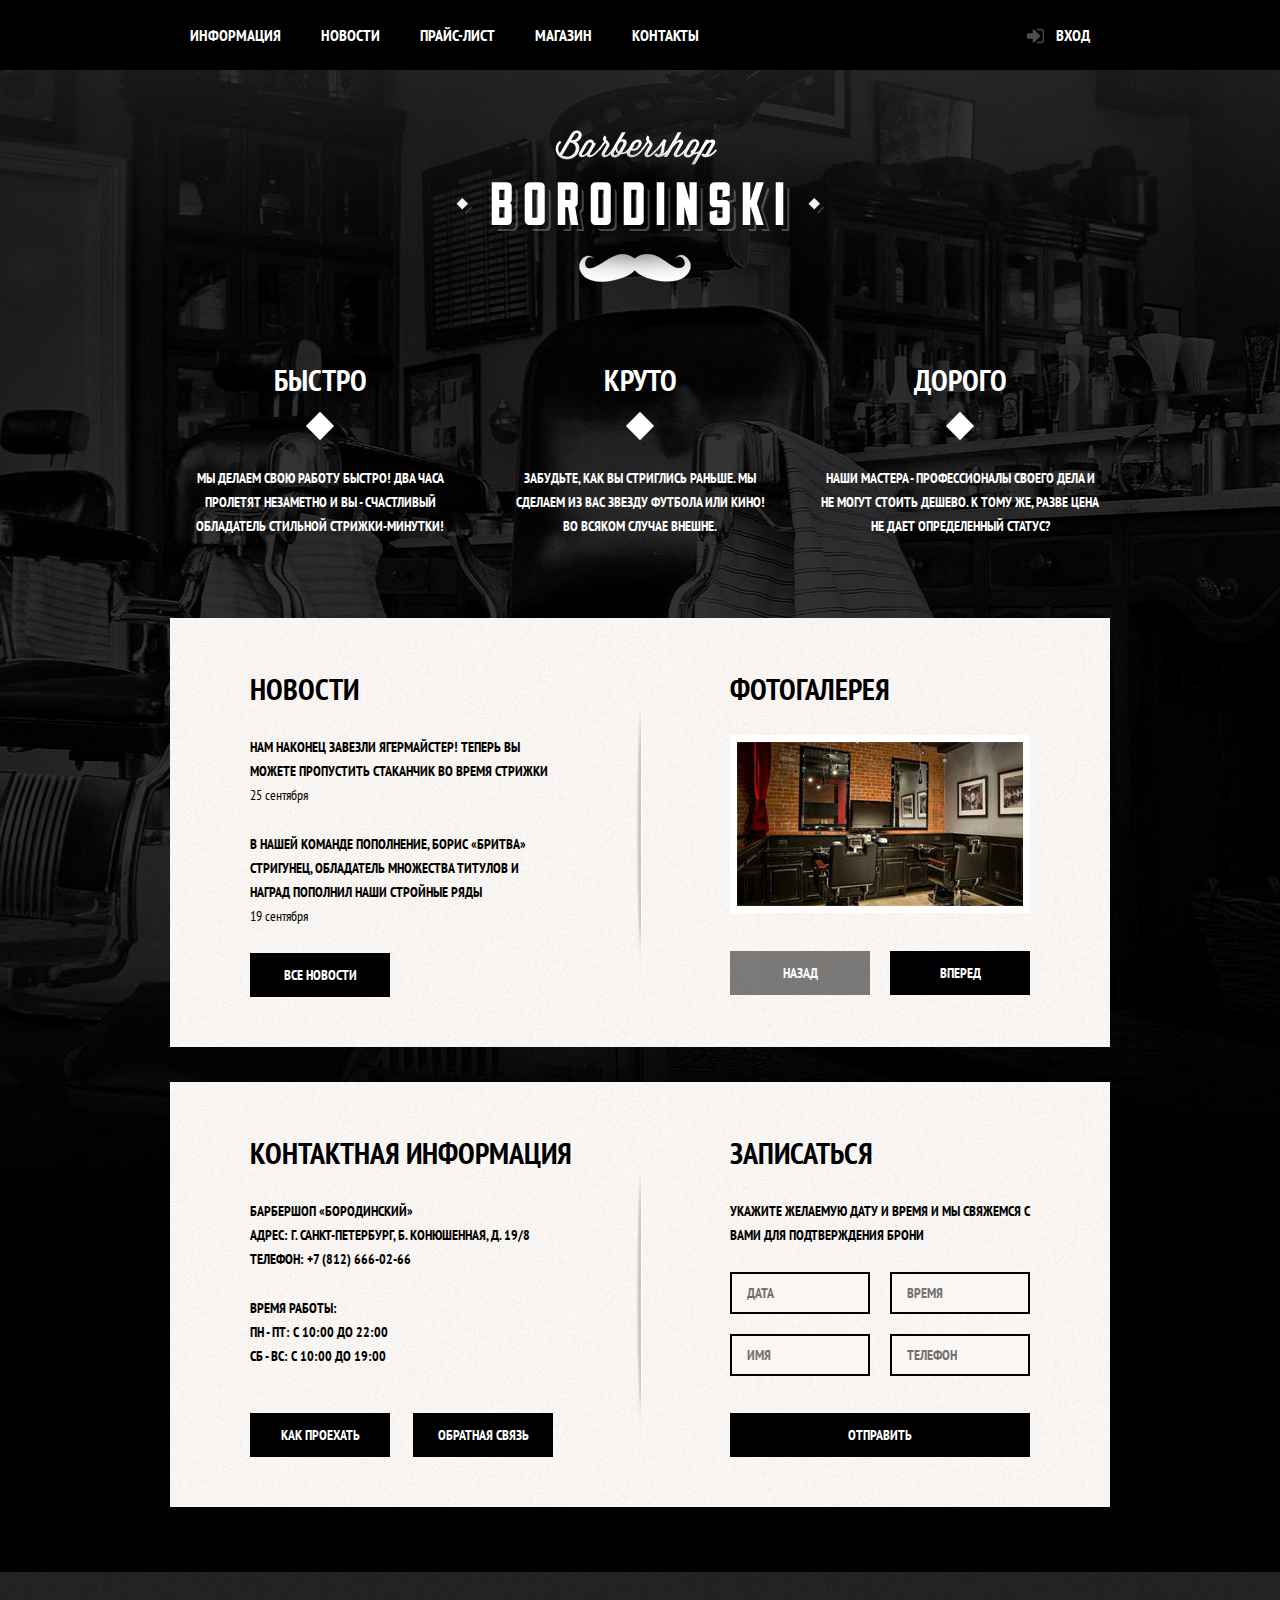
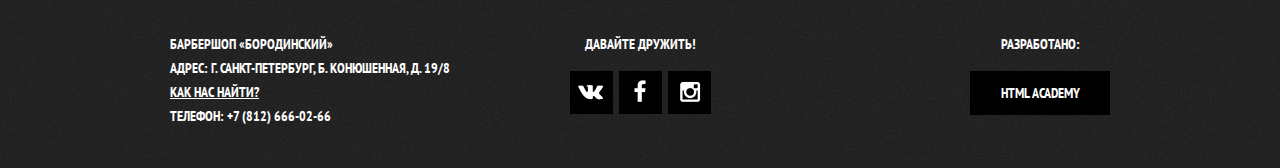
<file: index.html>
<!DOCTYPE html>
  <html lang="ru">
	<head>
	  <meta charset="utf-8">
	  <title>Барбершоп «Бородинский»</title>
	  <link rel="stylesheet" type="text/css" href="style/normalize.css">
	  <link rel="stylesheet" type="text/css" href="style/main.css">
	  <link href='https://fonts.googleapis.com/css?family=PT+Sans+Narrow:400,700&subset=latin,cyrillic' rel='stylesheet' type='text/css'>
	</head>
	<body>
	  
	  <header class="main-header">
	  	<div class="container clearfix">
	  	  <nav class="main-navigation">
	  		<ul>
	  		  <li>
	  		    <a href="#">Информация</a>
	  		  </li>
	  		  <li>
	  		    <a href="#">Новости</a>
	  		  </li>
	  		  <li>
	  		    <a href="price.html">Прайс-лист</a>
	  		  </li>
	  		  <li>
	  		    <a href="shop-means-for-care.html">Магазин</a>
	  		  </li>
	  		  <li>
	  		    <a href="#">Контакты</a>
	  		  </li>
	  		</ul>
	  	  </nav>
	  	  <div class="user-block">
	  	    <a class="login" href="#">Вход</a>
	  	  </div>
	  	</div>
	  </header>

	  <main class="container">

	  	<div class="index-logo">
	  	  <img src="img/index-logo.png" width="368" height="204" alt="Барбершоп «Бородинский»">
	  	</div>

	  	<section class="features clearfix">
	  	  <div class="features-item">
	  	  	<b class="features-name">Быстро</b>
	  	  	<p>Мы делаем свою работу быстро! Два часа пролетят
	  	  	   незаметно и вы - счастливый обладатель стильной 
	  	  	   стрижки-минутки!</p>
	  	  </div>
	  	  <div class="features-item">
	  	  	<b class="features-name">Круто</b>
	  	  	<p>Забудьте, как вы стриглись раньше. Мы сделаем из вас
	  	  	   звезду футбола или кино! Во&nbsp;всяком случае внешне.</p>
	  	  </div>
	  	  <div class="features-item">
	  	    <b class="features-name">Дорого</b>
	  	  	<p>Наши мастера - профессионалы своего дела и не могут
	  	  	   стоить дешево. К тому же, разве цена не дает 
	  	  	   определенный статус?</p>
	  	  </div>
	  	</section>

	  	<div class="index-content clearfix">
	  	  <div class="index-content-left">
	  	  	<h2 class="index-content-title">Новости</h2>
	  	  	<ul class="news-preview">
	  	  	  <li>
	  	  	  	<p>Нам наконец завезли Ягермайстер! Теперь вы можете
	  	  	  	   пропустить стаканчик во время стрижки</p>
	  	  	  	<time datetime="2016-09-25">25 сентября</time>
	  	  	  </li>
	  	  	  <li>
	  	  	  	<p>В нашей команде пополнение, Борис «Бритва»
	  	  	  	   Стригунец, обладатель множества титулов и наград
	  	  	  	   пополнил наши стройные ряды</p>
	  	  	  	<time datetime="2016-09-19">19 сентября</time>
	  	  	  </li>
	  	  	</ul>
	  	  	<a href="#" class="btn">Все новости</a>
	  	  </div>
	  	  <div class="index-content-right">
	  	    <h2 class="index-content-title">Фотогалерея</h2>
	  	    <div class="gallery">
	  	      <figure class="gallery-content">
	  	        <img src="img/index-gallery.jpg" width="286" height="164" alt="">	
	  	      </figure>
	  	      <button type="button" class="btn gallery-prev disabled">Назад</button>
	  	      <button type="button" class="btn gallery-next">Вперед</button>
	  	    </div>
	  	  </div>
	  	</div>

		<div class="index-content clearfix">
	  	  <div class="index-content-left">
	  	  	<h2 class="index-content-title">Контактная информация</h2>
	  	  	<p>
	  	  	  Барбершоп «Бородинский»<br>
	  	  	  Адрес: г. Санкт-Петербург, Б. Конюшенная, д. 19/8<br>
	  	  	  Телефон: +7 (812) 666-02-66
	  	  	</p>
	  	  	<p class="time-work">
	  	  	  Время работы:<br>
	  	  	  пн - пт: с 10:00 до 22:00<br>
	  	  	  сб - вс: с 10:00 до 19:00
	  	  	</p>
	  	  	<a href="#" class="btn map-show">Как проехать</a>
	  	  	<a href="#" class="btn">Обратная связь</a>
	  	  </div>
	  	  <div class="index-content-right">
	  	    <h2 class="index-content-title">Записаться</h2>
	  	    <p>Укажите желаемую дату и время и мы свяжемся с вами
	  	       для подтверждения брони</p>
	  	    <form class="appointment-form" action="https://echo.htmlacademy.ru" method="post">
	  	      <input type="text" name="data" value="" placeholder="Дата">
	  	      <input type="text" name="time" value="" placeholder="Время">
	  	      <input type="text" name="name" value="" placeholder="Имя">
	  	      <input type="tel" name="phone" value="" placeholder="Телефон">
	  	      <button type="button" class="btn" type="submit">Отправить</button>
	  	    </form>
	  	  </div>
	  	</div>
	  </main>

	  <footer class="main-footer">
	    <div class="container clearfix">
	      <section class="footer-contacts">
	      	Барбершоп «Бородинский»<br>
	  	  	Адрес: г. Санкт-Петербург, Б. Конюшенная, д. 19/8<br>
	  	  	<a href="#">Как нас найти?</a><br>
	  	  	Телефон: +7 (812) 666-02-66
	      </section>
	      <section class="footer-social">
	        <p>Давайте дружить!</p>
	        <a href="#" class="social-btn social-btn-vk">Вконтакте</a>
	        <a href="#" class="social-btn social-btn-fb">Фейсбук</a>
	        <a href="#" class="social-btn social-btn-inst">Инстаграм</a>
	      </section>
	      <section class="footer-copyright">
	        <p>Разработано:</p>
	        <a href="https://htmlacademy.ru" class="btn">HTML Academy</a>
	      </section>
	    </div>
	  </footer>
	  
	  <div class="modal-content">
	    <button class="modal-content-close" type="button" title="Закрыть"></button>
		<h2 class="modal-content-title">Личный кабинет</h2>
		<p>Введите пожалуйста свой логин и пароль</p>
		<form class="login-form" action="https://echo.htmlacademy.ru" method="post">
			<input class="icon-user" type="text" name="login" placeholder="Логин">
			<input class="icon-password" type="password" name="password" placeholder="Пароль">
			<label class="login-checkbox">
				<input type="checkbox" name="remember">
				<span class="checkbox-indicator"></span>
				Запомните меня
			</label>
			<a class="restore" href="#">Я забыл пароль!</a>
			<button type="submit" class="btn">Войти</button>
		</form>
	  </div>

	  <div class="modal-content-map">
	  	<button class="modal-content-close" type="button" title="Закрыть"></button>
		<!--Google map. Attention: it's work just in GoogleChrome!
		<iframe src="https://www.google.com/maps/embed?pb=!1m18!1m12!1m3!1d1998.5991043651616!2d30.320894615717393!3d59.938794181876204!2m3!1f0!2f0!3f0!3m2!1i1024!2i768!4f13.1!3m3!1m2!1s0x4696310fca5ba729%3A0xea9c53d4493c879f!2z0JHQvtC70YzRiNCw0Y8g0JrQvtC90Y7RiNC10L3QvdCw0Y8g0YPQuy4sIDE5LCDQodCw0L3QutGCLdCf0LXRgtC10YDQsdGD0YDQsywgMTkxMTg2!5e0!3m2!1suk!2sru!4v1468055493061" width="766" height="560" frameborder="0" style="border:0" allowfullscreen></iframe>
		-->
	  	<div id="yandex-map"></div>
	  </div>

	  <div class="modal-overlay"></div>
	  
	  <script src="js/popup.js"></script>
	  
	  <!--Link of YandexMap
	  <script type="text/javascript" charset="utf-8" async src="https://api-maps.yandex.ru/services/constructor/1.0/js/?sid=GsW0godAYZXNc6sWgYihrF3C5_4No4BB&width=766&height=560&id=yandex-map&lang=uk_UA&sourceType=constructor&scroll=true"></script>
	  -->
	</body>
</html>
</file>
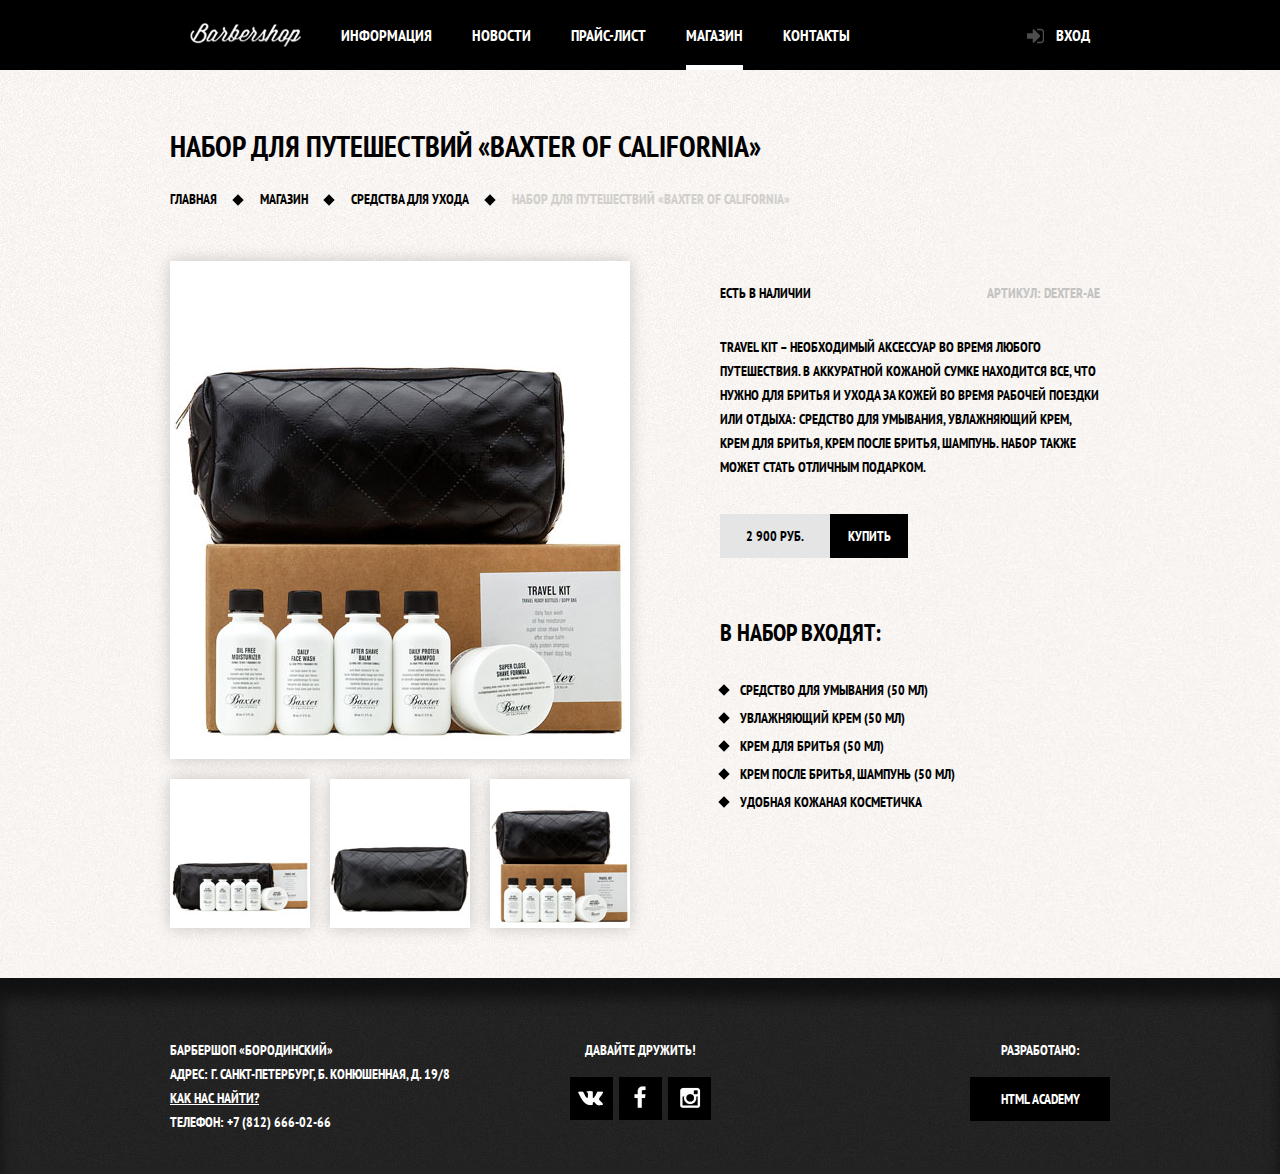
<file: item.html>
<!DOCTYPE html>
  <html lang="ru">
	<head>
	  <meta charset="utf-8">
	  <title>Набор для путешествий «Baxter of California»</title>
	  <link rel="stylesheet" type="text/css" href="style/normalize.css">
	  <link rel="stylesheet" type="text/css" href="style/main.css">
	  <link href='https://fonts.googleapis.com/css?family=PT+Sans+Narrow:400,700&subset=latin,cyrillic' rel='stylesheet' type='text/css'>
	</head>
	<body class="inner-page">
	  
	  <header class="main-header">
	  	<div class="container clearfix">
	  	  <nav class="main-navigation">
	  	    <a class="inner-logo" href="index.html">
	  		  <img src="img/inner-logo.png" width="111px" height="24px" alt="Барбершоп «Бородинский»">
	  	    </a>
	  		<ul>
	  		  <li>
	  		    <a href="#">Информация</a>
	  		  </li>
	  		  <li>
	  		    <a href="#">Новости</a>
	  		  </li>
	  		  <li>
	  		    <a href="price.html">Прайс-лист</a>
	  		  </li>
	  		  <li class="active">
	  		    <a href="#">Магазин</a>
	  		  </li>
	  		  <li>
	  		    <a href="#">Контакты</a>
	  		  </li>
	  		</ul>
	  	  </nav>
	  	  <div class="user-block">
	  	    <a class="login" href="#">Вход</a>
	  	  </div>
	  	</div>
	  </header>

	  <main class="container">
		<div class="inner-page-title">
		  <h1>Набор для путешествий «Baxter of California»</h1>
		  <ul class="breadcrumbs">
		  	<li><a href="index.html">Главная</a></li>
		  	<li><a href="#">Магазин</a></li>
		  	<li><a href="shop-means-for-care.html">Средства для ухода</a></li>
		  	<li class="current">Набор для путешествий «Baxter of California»</li>
		  </ul>
		</div>

		<div class="item-content clearfix">
			<div class="item-colums-left">
					<div class="item-picture-main">
						<img src="img/item-travel-kit-baxter-big-460x498.jpg" width="460px" height="498px">
					</div>
					<div class="item-picture-catalog">
						<img class="picture-left" src="img/item-travel-kit-baxter-catalog1-140x149.jpg" width="140px" height="149px">
						<img class="picture-middle" src="img/item-travel-kit-baxter-catalog2-140x149.jpg" width="140px" height="149px">
						<img class="picture-right" src="img/item-travel-kit-baxter-catalog3-140x149.jpg" width="140px" height="149px">
					</div>	
			</div>
			<div class="item-colums-right">
				<div class="item-status clearfix">
					<span class="item-available">Есть в наличии</span>
					<span class="item-vendor-code">Артикул: dexter-ae</span>
				</div>
				<p>
					Travel Kit – необходимый аксессуар во время любого путешествия.
					В аккуратной кожаной сумке находится все, что нужно для бритья 
					и ухода за кожей во время рабочей поездки или отдыха: средство 
					для умывания, увлажняющий крем, крем для бритья, крем после бритья, 
					шампунь. Набор также может стать отличным подарком.
				</p>
				<div class="unit-price-container">
					<span class="unit-price">2 900 руб.</span>
					<button class="btn" type="button">Купить</button>
				</div>
				<h2>В набор входят:</h2>
				<ul class="list-rhomb compressed">
					<li>Средство для умывания (50 мл)</li>
					<li>Увлажняющий крем (50 мл)</li>
					<li>Крем для бритья (50 мл)</li>
					<li>Крем после бритья, шампунь (50 мл)</li>
					<li>Удобная кожаная косметичка</li>
				</ul>
			</div>
		</div>
	  </main>

	  <footer class="main-footer">
	    <div class="container clearfix">
	      <section class="footer-contacts">
	      	Барбершоп «Бородинский»<br>
	  	  	Адрес: г. Санкт-Петербург, Б. Конюшенная, д. 19/8<br>
	  	  	<a href="#">Как нас найти?</a><br>
	  	  	Телефон: +7 (812) 666-02-66
	      </section>
	      <section class="footer-social">
	        <p>Давайте дружить!</p>
	        <a href="#" class="social-btn social-btn-vk">Вконтакте</a>
	        <a href="#" class="social-btn social-btn-fb">Фейсбук</a>
	        <a href="#" class="social-btn social-btn-inst">Инстаграм</a>
	      </section>
	      <section class="footer-copyright">
	        <p>Разработано:</p>
	        <a href="https://htmlacademy.ru" class="btn">HTML Academy</a>
	      </section>
	    </div>
	  </footer>

	  <div class="modal-content">
	    <button class="modal-content-close" type="button" title="Закрыть"></button>
		<h2 class="modal-content-title">Личный кабинет</h2>
		<p>Введите пожалуйста свой логин и пароль</p>
		<form class="login-form" action="https://echo.htmlacademy.ru" method="post">
			<input class="icon-user" type="text" name="login" placeholder="Логин">
			<input class="icon-password" type="password" name="password" placeholder="Пароль">
			<label class="login-checkbox">
				<input type="checkbox" name="remember">
				<span class="checkbox-indicator"></span>
				Запомните меня
			</label>
			<a class="restore" href="#">Я забыл пароль!</a>
			<button type="submit" class="btn">Войти</button>
		</form>
	  </div>

	  <div class="modal-overlay"></div>

	<script src="js/popup.js"></script>

	</body>
</html>
</file>
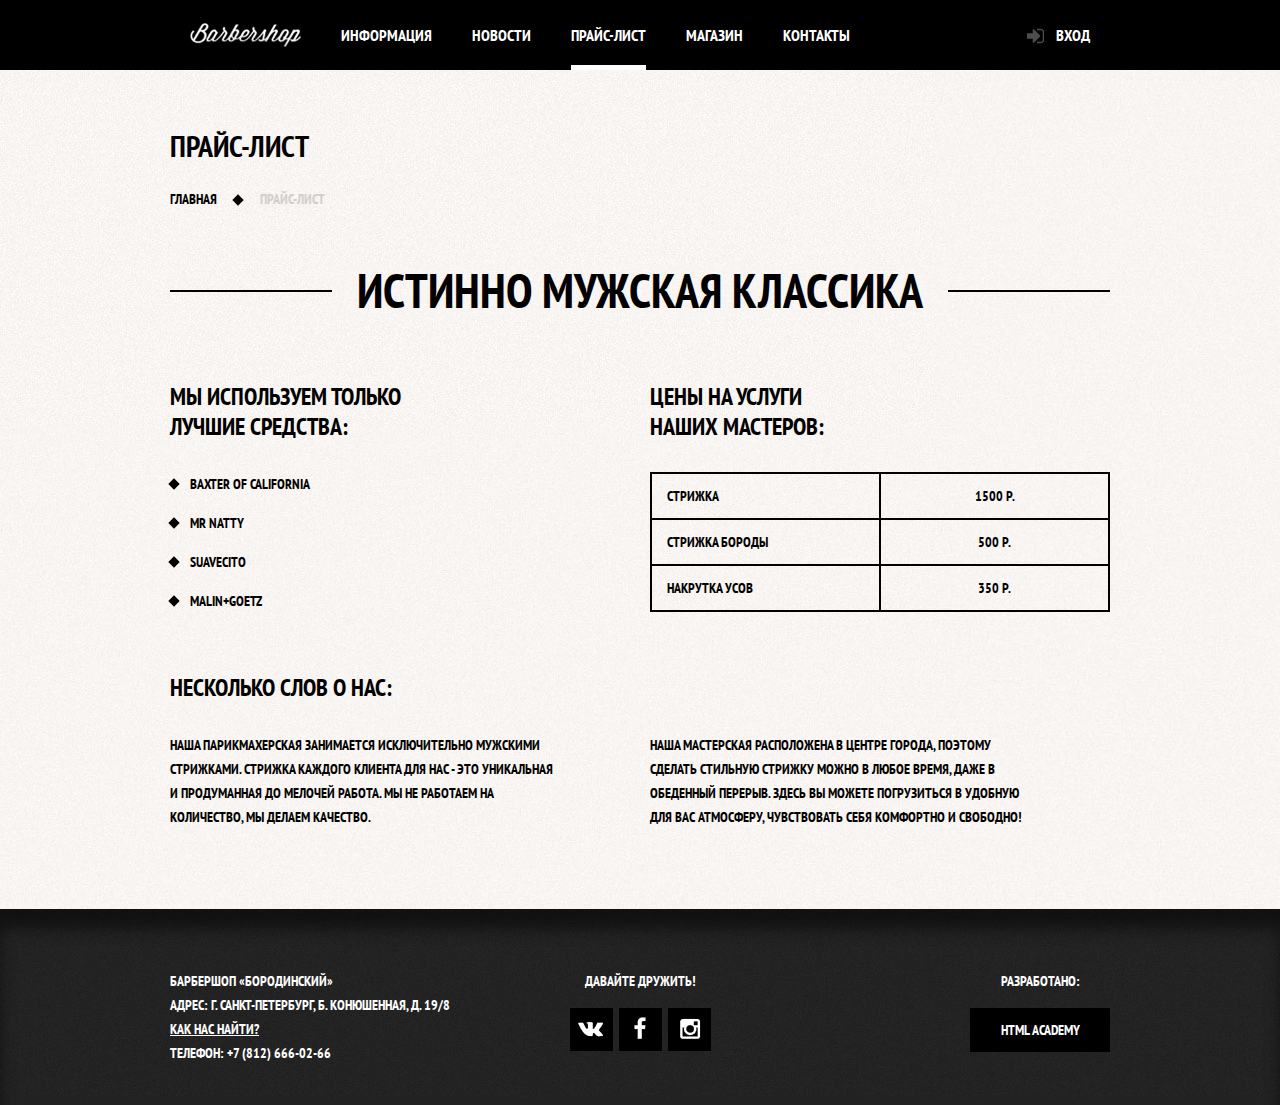
<file: price.html>
<!DOCTYPE html>
  <html lang="ru">
	<head>
	  <meta charset="utf-8">
	  <title>Прайс - Барбершоп «Бородинский»</title>
	  <link rel="stylesheet" type="text/css" href="style/normalize.css">
	  <link rel="stylesheet" type="text/css" href="style/main.css">
	  <link href='https://fonts.googleapis.com/css?family=PT+Sans+Narrow:400,700&subset=latin,cyrillic' rel='stylesheet' type='text/css'>
	</head>
	<body class="inner-page">
	  
	  <header class="main-header">
	  	<div class="container clearfix">
	  	  <nav class="main-navigation">
	  	    <a class="inner-logo" href="index.html">
	  		  <img src="img/inner-logo.png" width="111px" height="24px" alt="Барбершоп «Бородинский»">
	  	    </a>
	  		<ul>
	  		  <li>
	  		    <a href="#">Информация</a>
	  		  </li>
	  		  <li>
	  		    <a href="#">Новости</a>
	  		  </li>
	  		  <li class="active">
	  		    <span>Прайс-лист</span>
	  		  </li>
	  		  <li>
	  		    <a href="shop-means-for-care.html">Магазин</a>
	  		  </li>
	  		  <li>
	  		    <a href="#">Контакты</a>
	  		  </li>
	  		</ul>
	  	  </nav>
	  	  <div class="user-block">
	  	    <a class="login" href="#">Вход</a>
	  	  </div>
	  	</div>
	  </header>

	  <main class="container">
		<div class="inner-page-title">
		  <h1>Прайс-лист</h1>
		  <ul class="breadcrumbs">
		  	<li><a href="index.html">Главная</a></li>
		  	<li class="current">Прайс-лист</li>
		  </ul>
		</div>
		<div class="inner-content">
		  <div class="content-big-title">
		  	<h2>Истинно мужская классика</h2>
		  </div>
		  <div class="inner-colums clearfix">
		    <div class="inner-colums-left">
		      <h2>Мы используем только<br>лучшие средства:</h2>
		      <ul class="list-rhomb">
		  	    <li>Baxter of California</li>
		  	    <li>Mr Natty</li>
		  		<li>Suavecito</li>
		  		<li>Malin+Goetz</li>
		  	  </ul>
		  	</div>
		  	<div class="inner-colums-right">
		  	  <h2>Цены на услуги<br>наших мастеров:</h2>
		  	  <table class="prices-table">
		  		<tr>
		  	  	  <td>Стрижка</td>
		  	  	  <td>1500 р.</td>
		  		</tr>
		  		<tr>
		  	  	  <td>Стрижка бороды</td>
		  	  	  <td>500 р.</td>
		  		</tr>
		  		<tr>
		  	  	  <td>Накрутка усов</td>
		  	  	  <td>350 р.</td>
		  		</tr>
		  	  </table>
		  	</div>
		  </div>
		  <div class="inner-colums clearfix">
		  	  <h2>Несколько слов о нас:</h2>
		  	  <div class="inner-colums-left">
		  	    <p class="short-text">
		  		  Наша парикмахерская занимается исключительно
		  		  мужскими стрижками. Стрижка каждого клиента
		  		  для нас - это уникальная и продуманная до мелочей
		  		  работа. Мы не работаем на количество, мы делаем
		  		  качество. 
		  	    </p>
		  	  </div>
		  	  <div class="inner-colums-right">
		  	  	<p class="short-text">
		  		  Наша мастерская расположена в центре города, поэтому
		  		  сделать стильную стрижку можно в любое время, даже в
		  		  обеденный перерыв. Здесь вы можете погрузиться в удобную
		  		  для вас атмосферу, чувствовать себя комфортно и свободно!
		  	  	</p>
		  	  </div>
		  </div>
		</div>
	  </main>

	  <footer class="main-footer">
	    <div class="container clearfix">
	      <section class="footer-contacts">
	      	Барбершоп «Бородинский»<br>
	  	  	Адрес: г. Санкт-Петербург, Б. Конюшенная, д. 19/8<br>
	  	  	<a href="#">Как нас найти?</a><br>
	  	  	Телефон: +7 (812) 666-02-66
	      </section>
	      <section class="footer-social">
	        <p>Давайте дружить!</p>
	        <a href="#" class="social-btn social-btn-vk">Вконтакте</a>
	        <a href="#" class="social-btn social-btn-fb">Фейсбук</a>
	        <a href="#" class="social-btn social-btn-inst">Инстаграм</a>
	      </section>
	      <section class="footer-copyright">
	        <p>Разработано:</p>
	        <a href="https://htmlacademy.ru" class="btn">HTML Academy</a>
	      </section>
	    </div>
	  </footer>

	  <div class="modal-content">
	    <button class="modal-content-close" type="button" title="Закрыть"></button>
		<h2 class="modal-content-title">Личный кабинет</h2>
		<p>Введите пожалуйста свой логин и пароль</p>
		<form class="login-form" action="https://echo.htmlacademy.ru" method="post">
			<input class="icon-user" type="text" name="login" placeholder="Логин">
			<input class="icon-password" type="password" name="password" placeholder="Пароль">
			<label class="login-checkbox">
				<input type="checkbox" name="remember">
				<span class="checkbox-indicator"></span>
				Запомните меня
			</label>
			<a class="restore" href="#">Я забыл пароль!</a>
			<button type="submit" class="btn">Войти</button>
		</form>
	  </div>

	  <div class="modal-overlay"></div>

	<script src="js/popup.js"></script>

	</body>
</html>
</file>
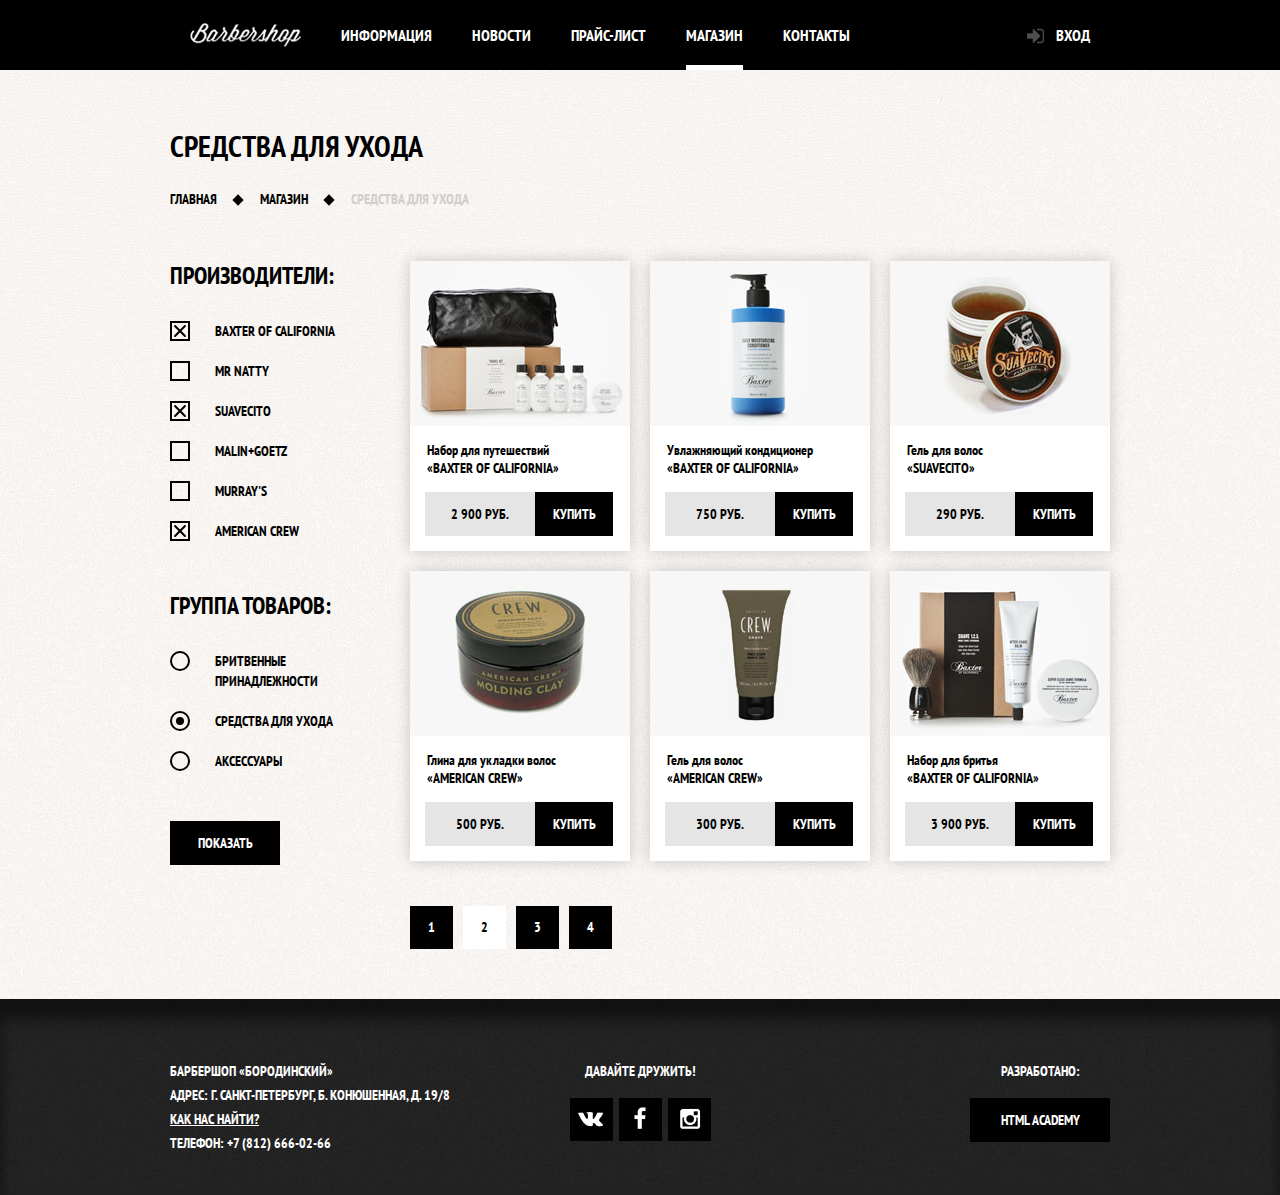
<file: shop-means-for-care.html>
<!DOCTYPE html>
  <html lang="ru">
	<head>
	  <meta charset="utf-8">
	  <title>Средства для ухода - Барбершоп «Бородинский»</title>
	  <link rel="stylesheet" type="text/css" href="style/normalize.css">
	  <link rel="stylesheet" type="text/css" href="style/main.css">
	  <link href='https://fonts.googleapis.com/css?family=PT+Sans+Narrow:400,700&subset=latin,cyrillic' rel='stylesheet' type='text/css'>
	</head>
	<body class="shop-page">
	  
	  <header class="main-header">
	  	<div class="container clearfix">
	  	  <nav class="main-navigation">
	  	    <a class="inner-logo" href="index.html">
	  		  <img src="img/inner-logo.png" width="111" height="24" alt="Барбершоп «Бородинский»">
	  	    </a>
	  		<ul>
	  		  <li>
	  		    <a href="#">Информация</a>
	  		  </li>
	  		  <li>
	  		    <a href="#">Новости</a>
	  		  </li>
	  		  <li>
	  		    <a href="price.html">Прайс-лист</a>
	  		  </li>
	  		  <li class="active">
	  		    <a href="#">Магазин</a>
	  		  </li>
	  		  <li>
	  		    <a href="#">Контакты</a>
	  		  </li>
	  		</ul>
	  	  </nav>
	  	  <div class="user-block">
	  	    <a class="login" href="#">Вход</a>
	  	  </div>
	  	</div>
	  </header>

	  <main class="container">
		<div class="inner-page-title">
		  <h1>Средства для ухода</h1>
		  <ul class="breadcrumbs">
		  	<li><a href="index.html">Главная</a></li>
		  	<li><a href="#">Магазин</a></li>
		  	<li class="current">Средства для ухода</li>
		  </ul>
		</div>
		
		
		<div class="shop-content clearfix">
			<div class="shop-colums-left">
				<form class="filter-form" action="https://echo.htmlacademy.ru" method="get">
					<div class="group-of-filters">
						<h3>Производители:</h3>
						<label class="filter-point">
							<input type="checkbox" name="baxter-of-california" checked>
							<span class="checkbox-indicator"></span>
							Baxter of California
						</label>
						<label class="filter-point">
							<input type="checkbox" name="mr.natty">
							<span class="checkbox-indicator"></span>
							Mr Natty
						</label>
						<label class="filter-point">
							<input type="checkbox" name="suavecito" checked>
							<span class="checkbox-indicator"></span>
							Suavecito
						</label>
						<label class="filter-point">
							<input type="checkbox" name="malin+goetz">
							<span class="checkbox-indicator"></span>
							Malin+Goetz
						</label>
						<label class="filter-point">
							<input type="checkbox" name="murrays">
							<span class="checkbox-indicator"></span>
							Murray's
						</label>
						<label class="filter-point">
							<input type="checkbox" name="american-crew" checked>
							<span class="checkbox-indicator"></span>
							American Crew
						</label>
					</div>
					<div class="group-of-filters">
						<h3>Группа товаров:</h3>
						<label class="filter-point">
							<input type="radio" name="goods" value="razor-acc">
							<span class="checkbox-indicator"></span>
							Бритвенные принадлежности
						</label>
						<label class="filter-point">
							<input type="radio" name="goods" value="means-for-care" checked>
							<span class="checkbox-indicator"></span>
							Средства для ухода
						</label>
						<label class="filter-point">
							<input type="radio" name="goods" value="accessory">
							<span class="checkbox-indicator"></span>
							Аксессуары
						</label>
					</div>
					<button class="btn" type="submit">Показать</button>
				</form>
			</div>
			<div class="shop-colums-right">
				<div class="shop-showcase">
					<article class="shop-commodity-unit">
						<a class="unit-image" href="item.html">
							<img src="img/item-travel-kit-baxter-small-220x165.jpg" width="220" height="165" alt="Набор для путешествий «Baxter of California»" title="Набор для путешествий «Baxter of California»">
						</a>
						<h2>
							<span class="unit-type">Набор для путешествий</span>
							«Baxter of California»
						</h2>
						<div class="unit-price-container">
							<span class="unit-price">2 900 руб.</span>
							<button class="btn" type="button">Купить</button>	
						</div>
					</article>
					<article class="shop-commodity-unit">
						<a class="unit-image" href="#">
							<img src="img/item-moisturizing-cond-baxter-small-220x165.jpg" width="220" height="165" alt="Увлажняющий кондиционер «Baxter of California»" title="Увлажняющий кондиционер «Baxter of California»">
						</a>
						<h2>
							<span class="unit-type">Увлажняющий кондиционер</span>
							«Baxter of California»
						</h2>
						<div class="unit-price-container">
							<span class="unit-price">750 руб.</span>
							<button class="btn" type="button">Купить</button>
						</div>
					</article>
					<article class="shop-commodity-unit">
						<a class="unit-image" href="#">
							<img src="img/item-gel-hair-suavecito-small-220x165.jpg" width="220" height="165" alt="Гель для волос «Suavecito»" title="Гель для волос «Suavecito»">
						</a>
						<h2>
							<span class="unit-type">Гель для волос</span>
							«Suavecito»
						</h2>
						<div class="unit-price-container">
							<span class="unit-price">290 руб.</span>
							<button class="btn" type="button">Купить</button>
						</div>
					</article>
					<article class="shop-commodity-unit">
						<a class="unit-image" href="#">
							<img src="img/item-molding-clay-americancrew-small-220x165.jpg" width="220" height="165" alt="Глина для укладки волос «American Crew»" title="Глина для укладки волос «American Crew»">
						</a>
						<h2>
							<span class="unit-type">Глина для укладки волос</span>
							«American Crew»
						</h2>
						<div class="unit-price-container">
							<span class="unit-price">500 руб.</span>
							<button class="btn" type="button">Купить</button>
						</div>
					</article>
					<article class="shop-commodity-unit">
						<a class="unit-image" href="#">
							<img src="img/item-gel-hair-americancrew-small-220x165.jpg" width="220" height="165" alt="Гель для волос «American Crew»" title="Гель для волос «American Crew»">
						</a>
						<h2>
							<span class="unit-type">Гель для волос</span>
							«American Crew»
						</h2>
						<div class="unit-price-container">
							<span class="unit-price">300 руб.</span>
							<button class="btn" type="button">Купить</button>
						</div>
					</article>
					<article class="shop-commodity-unit">
						<a class="unit-image" href="#">
							<img src="img/item-shaving-kit-baxter-small-220x165.jpg" width="220" height="165" alt="Набор для бритья «Baxter of California»" title="Набор для бритья «Baxter of California»">
						</a>
						<h2>
							<span class="unit-type">Набор для бритья</span>
							«Baxter of California»
						</h2>
						<div class="unit-price-container">
							<span class="unit-price">3 900 руб.</span>
							<button class="btn" type="button">Купить</button>
						</div>
					</article>
				</div>
				<div class="page-cross">
					<a class="btn" href="#">1</a>
					<span class="btn on-page">2</span>
					<a class="btn" href="#">3</a>
					<a class="btn" href="#">4</a>
				</div>
			</div>
		</div>
	  </main>

	  <footer class="main-footer">
	    <div class="container clearfix">
	      <section class="footer-contacts">
	      	Барбершоп «Бородинский»<br>
	  	  	Адрес: г. Санкт-Петербург, Б. Конюшенная, д. 19/8<br>
	  	  	<a href="#">Как нас найти?</a><br>
	  	  	Телефон: +7 (812) 666-02-66
	      </section>
	      <section class="footer-social">
	        <p>Давайте дружить!</p>
	        <a href="#" class="social-btn social-btn-vk">Вконтакте</a>
	        <a href="#" class="social-btn social-btn-fb">Фейсбук</a>
	        <a href="#" class="social-btn social-btn-inst">Инстаграм</a>
	      </section>
	      <section class="footer-copyright">
	        <p>Разработано:</p>
	        <a href="https://htmlacademy.ru" class="btn">HTML Academy</a>
	      </section>
	    </div>
	  </footer>

	  <div class="modal-content">
	    <button class="modal-content-close" type="button" title="Закрыть"></button>
		<h2 class="modal-content-title">Личный кабинет</h2>
		<p>Введите пожалуйста свой логин и пароль</p>
		<form class="login-form" action="https://echo.htmlacademy.ru" method="post">
			<input class="icon-user" type="text" name="login" placeholder="Логин">
			<input class="icon-password" type="password" name="password" placeholder="Пароль">
			<label class="login-checkbox">
				<input type="checkbox" name="remember">
				<span class="checkbox-indicator"></span>
				Запомните меня
			</label>
			<a class="restore" href="#">Я забыл пароль!</a>
			<button type="submit" class="btn">Войти</button>
		</form>
	  </div>

	  <div class="modal-overlay"></div>

	<script src="js/popup.js"></script>

	</body>
</html>
</file>
<file: style/main.css>
body {
	min-width: 960px;
	font-family: "PT Sans Narrow", "Arial", sans-serif;
	font-weight: 700;
	font-size: 14px;
	line-height: 24px;
	color: #ffffff;
	text-transform: uppercase;
	background: #000000 url(../img/body-bg.jpg) no-repeat center top;
}

h1 {
	font-size: 30px;
	line-height: 42px;
	margin-top: 60px;
	margin-bottom: 30px;
}

h2, h3 {
	font-size: 24px;
	line-height: 30px;
	margin-top: 60px;
	margin-bottom: 30px;
}

h1 + h2,
h2 + h3 {
	margin-top: 20px;
}

@keyframes bounce {
	0%	  {transform: translateY(-2000px);}
	70%	  {transform: translateY(30px);	  }
	90%	  {transform: translateY(-10px);  }
	100%  {transform: translateY(0);	  }
}

@keyframes shake {
	0%, 100% 					{transform: translateX(0);	  }
	10%, 30%, 50%, 70%, 90%		{transform: translateX(-20px);}
	20%, 40%, 60%, 80%			{transform: translateX(20px); }
}

.inner-page, 
.shop-page {
	background: #f8f5f2 url(../img/index-pattern-white.jpg) repeat;
	color: #000000;
}

.main-header {
	margin-bottom: 60px;
	background-color: #000000;
	color: #ffffff;
}

.inner-page .main-header,
.shop-page .main-header {
	margin-bottom: 55px;
}

.clearfix::after {
	content: "";
	display: table;
	clear: both;
}

.container {
	width: 940px;
	padding: 0 10px;
	margin: 0 auto;
}

.main-navigation {
	float: left;
	width: 780px;
}

.main-navigation ul {
	margin: 0;
	padding: 0;
	list-style: none;
	font-size: 0;
}

.main-navigation li {
	display: inline-block;
	font-size: 16px;
	line-height: 20px;
	vertical-align: top;
}

.main-navigation a,
.main-navigation .active span {
	display: block;
	text-decoration: none;
	color: #ffffff;
	padding: 25px 20px;
}

.main-navigation ul a:hover {
	background-color: #242424;
}

.main-navigation .inner-logo {
	float: left;
	padding: 0;
}

.main-navigation .inner-logo img {
	width: 111px;
	height: 24px;
	padding: 23px 20px 16px;
}


.main-navigation li.active {
	position: relative;
}

.main-navigation li.active::after {
	content: "";
	position: absolute;
	height: 5px;
	background-color: #ffffff;
	bottom: 0;
	left: 20px;
	right: 20px;
}

.user-block {
	float: right;
	max-width: 140px;
}

.login {
	position: relative;
	display: inline-block;
	vertical-align: top;
	padding: 25px 20px;
	padding-left: 50px;
	color: #ffffff;
	font-size: 16px;
	line-height: 20px;
	text-decoration: none;
}

a.login:hover {
	background-color: #242424;
}

.login::before {
	content: "";
	position: absolute;
	top: 27px;
	left: 20px;
	width: 18px;
	height: 18px;
	background: url(../img/sprite.png) no-repeat -7px -12px;
	opacity: 0.3;
}

.login:hover::before {
	opacity: 1;
}

.index-logo {
	width: 368px;
	height: 204px;
	margin: 0 auto;
	margin-bottom: 25px;
}

.features {
	margin-bottom: 80px;
}

.features-item {
	width: 300px;
	float: left;
	margin-right: 20px;
	text-align: center;
}

.features-item:last-child {
	margin-right: 0;
}

.features-name {
	display: block;
	position: relative;
	font-size: 30px;
	line-height: 42px;
	padding-bottom: 35px;
	margin-bottom: 30px;
}

.features-name::after {
	content: "";
	display: block;
	position: absolute;
	width: 20px;
	height: 20px;
	background-color: #ffffff;
	bottom: 0;
	left: 50%;
	margin-left: -10px;
	transform: rotate(45deg);
}

.features-item p {
	margin: 10px;
	margin-bottom: 0;
}

.index-content {
	margin-bottom: 35px;
	padding: 50px 80px;
	background:url(../img/index-content-shadow.png) no-repeat center, #f8f5f2 url(../img/index-pattern-white.jpg);
	color: #000000;
}

.index-content-left {
	float: left;
	width: 380px;
}

.index-content-right {
	float: right;
	width: 300px;
}

.index-content-title {
	margin: 0;
	margin-bottom: 25px;
	font-size: 30px;
	line-height: 42px;
}

.index-content p {
	margin: 0;
	margin-bottom: 25px;
}

p.time-work {
	margin-bottom: 45px;
}

.news-preview {
	list-style: none;
	margin: 0;
	padding: 0;
	margin-bottom: 25px;
}

.news-preview li {
	margin-bottom: 25px;
}

.news-preview p {
	margin: 0;
	padding-right: 70px;
}

.news-preview time {
	font-weight: 400;
	text-transform: lowercase;
}

.btn {
	display: inline-block;
	padding: 10px 20px; 
	margin-right: 20px;
	min-width: 100px;
	vertical-align: top;
	font-family: "PT Sans Narrow", "Arial", sans-serif;
	font-weight: 700;
	font-size: 14px;
	line-height: 24px;
	color: #ffffff;
	text-transform: uppercase;
	text-align: center;
	background-color: #000000;
	border: none;
	outline: none;
	text-decoration: none;
	cursor: pointer;
}

.btn:hover,
.btn:active {
	background-color: #663d15;
}

.btn.disabled,
.btn:disabled {
	cursor: default;
	opacity: 0.5;
}

.btn.disabled:hover,
.btn:disabled:hover {
	background-color: #000000;
}

.gallery {
	position: relative;
	height: 260px;
}

.gallery-content {
	margin: 0;
	height: 164px;
	border: 7px solid #ffffff;
	background-color: #cccccc;
}

.gallery-content img {
	width: 286px;
	height: 164px;
}

.gallery .btn {
	position: absolute;
	width: 140px;
	bottom: 0;
	margin: 0;
} 

.gallery-prev {
	left: 0;
}

.gallery-next {
	right: 0;
}

.appointment-form input {
	float: left;
	width: 106px;
	margin-right: 20px;
	margin-bottom: 20px;
	padding: 7px 15px;
	font-family: "PT Sans Narrow", "Arial", sans-serif;
	font-weight: 700;
	font-size: 14px;
	line-height: 24px;
	color: #000000;
	text-transform: uppercase;
	border: 2px solid #000000;
	background-color: #f9f6f3;
	outline: none;
}

.appointment-form input:focus {
	border: 2px solid #663d15;
}

.appointment-form input:nth-child(2n) {
	margin-right: 0;
}

.appointment-form input:nth-child(3),
.appointment-form input:nth-child(4) {
	margin-bottom: 0;
}

.appointment-form .btn {
	clear: both;
	width: 100%;
	margin-top: 37px;
}

.main-footer {
	margin-top: 65px;
	padding-top: 60px;
	padding-bottom: 40px;
	background: #222222 url(../img/footer-patern.jpg) no-repeat center top;
	color: #ffffff;
}

.inner-page .main-footer,
.shop-page .main-footer {
	box-shadow: inset 0 20px 15px rgba(0, 0, 0, 0.5);
	margin-top: 50px;
}

.footer-contacts {
	float: left;
	width: 320px;
	margin-right: 60px;
}

.footer-contacts a {
	color: #ffffff;
}

.footer-contacts a:hover {
	text-decoration: none;
}

.footer-social {
	float: left;
	width: 180px;
	text-align: center;
	font-size: 0;
}

.footer-social p {
	font-size: 14px;
	margin: 0;
	margin-bottom: 15px;
}

.social-btn {
	display: inline-block;
	vertical-align: top;
	margin-right: 6px;
	width: 43px;
	height: 43px;
	background-color: #000000;
	background-image: url(../img/sprite.png);
	background-repeat: no-repeat;
	transition: 
		background-color 0.5s,
		background-position 0.5s;
}

.footer-social a:last-child {
	margin-right: 0;
}

.social-btn-vk {
	background-position: -43px 0;
}
.social-btn-fb {
	background-position: -136px 2px;
}
.social-btn-inst {
	background-position: -259px 2px;
}

.social-btn-vk:hover {
	background-color: #ffffff;
	background-position: -93px 0;
}
.social-btn-fb:hover {
	background-color: #ffffff;
	background-position: -173px 2px;
}
.social-btn-inst:hover {
	background-color: #ffffff;
	background-position: -213px 2px;
}

.footer-copyright {
	float: right;
	text-align: center;
}

.footer-copyright p{
	margin: 0;
	margin-bottom: 15px;
}

.footer-copyright .btn {
	margin: 0;
}

.footer-copyright .btn:hover {
	background-color: #ffffff;
	color: #000000;
}

.inner-page-title {
	margin-bottom: 50px;
}

.inner-page-title h1 {
	margin: 0;
	margin-bottom: 20px;
	padding: 0;
}

.breadcrumbs {
	margin: 0;
	padding: 0;
	list-style: none;
}

.breadcrumbs li {
	display: inline;
	position: relative;
	padding-right: 40px;
	margin
}

.breadcrumbs li::after{
	content: "";
	position: absolute;
	width: 8px;
	height: 8px;
	background-color: #000000;
	right: 15px;
	top: 6px;
	transform: rotate(45deg);
}

.breadcrumbs li.current::after {
	display: none;
}

.breadcrumbs a {
	text-decoration: none;
	color: #000000;
}

.breadcrumbs a:hover {
	text-decoration: underline;
}

.breadcrumbs .current {
	color: #d1cfcc;
}

.inner-content {
	margin-bottom: 80px;
}

.inner-content p {
	margin: 14px 0;
}

.inner-content table {
	border-collapse: collapse;
}

.inner-content td {
	border: 2px solid #000000;
	padding: 10px 15px;
}

.content-big-title {
	margin-top: 55px;
	margin-bottom: 65px;
	text-align: center;
}

.content-big-title h2 {
	display: inline-block;
	position: relative;
	margin: 0;
	padding: 0 25px;
	font-size: 48px;
	line-height: 48px;
	z-index: 2;
	background: #f8f5f2 url(../img/index-pattern-white.jpg) repeat;
}

.content-big-title::after {
	content: "";
	display: block;
	position: relative;
	bottom: 25px;
	border-bottom: 2px solid #000000;
	z-index: 1;
}

.list-rhomb {
	margin: 14px 0;
	padding: 0;
	list-style: none;
}

.list-rhomb li {
	position: relative;
	margin-bottom: 15px;
	padding-left: 20px;
}

.list-rhomb li::before {
	content: "";
	position: absolute;
	width: 8px;
	height: 8px;
	background-color: #000000;
	top: 8px;
	left: 0px;
	transform: rotate(45deg);
}

.compressed li{
	margin-bottom: 4px;
}

.prices-table {
	width: 100%;
}

.prices-table td {
	width: 50%;
}

.prices-table td:last-child {
	text-align: center;
}

.inner-colums {
	margin: 60px 0;
}

.inner-colums-left {
	float: left;
	width: 460px;
}

.inner-colums-right {
	float: right;
	width: 460px;
}

.inner-colums-left *:first-child,
.inner-colums-right *:first-child {
	margin-top: 0;
}

.inner-colums-left *:last-child,
.inner-colums-right *:last-child {
	margin-bottom: 0;
}

.short-text {
	padding-right: 75px;
}

.shop-colums-left {
	float: left;
	width: 190px;
}

.shop-colums-right {
	float: right;
	width: 700px;
}

.group-of-filters {
	margin-bottom: 50px;
}

.group-of-filters h3 {
	margin-top: 0;
}

.filter-point {
	display: block;
	position: relative;
	padding-left: 45px;
	margin-bottom: 20px;
	cursor: pointer;
	line-height: 20px;
}

.filter-point input[type=radio],
.filter-point input[type=checkbox] {
	display: none;
}

.filter-point input[type=checkbox] + 
.checkbox-indicator,
.filter-point input[type=radio] + 
.checkbox-indicator {
	position: absolute;
	width: 16px;
	height: 16px;
	top: 0px;
	left: 0px;
	border: 2px solid #000000;
}

.filter-point input[type=radio] + 
.checkbox-indicator {
	border-radius: 10px;
}

.filter-point input[type=checkbox]:checked + 
.checkbox-indicator::after,
.filter-point input[type=checkbox]:checked + 
.checkbox-indicator::before {
	content: "";
	position: absolute;
	top: 7px;
	left: 0px;
	width: 16px;
	height: 2px;
	background-color: #000000;
	border-radius: 2px;
}

.filter-point input[type=checkbox]:checked + 
.checkbox-indicator::after {
	transform: rotate(45deg);
}
.filter-point input[type=checkbox]:checked + 
.checkbox-indicator::before {
	transform: rotate(-45deg);
}

.filter-point input[type=radio]:checked + 
.checkbox-indicator::after {
	content: "";
	position: absolute;
	top: 4px;
	left: 4px;
	width: 8px;
	height: 8px;
	background-color: #000000;
	border-radius: 4px;
}

.filter-form button {
	min-width: 110px;
}

.shop-showcase {
	font-size: 0;
}

.shop-commodity-unit {
	display: inline-block;
	vertical-align: top;
	width: 220px;
	min-height: 286px;
	background-color: #ffffff;
	margin-right: 20px;
	margin-bottom: 20px;
	box-shadow: 0 0 15px rgba(0, 0, 0, 0.2);
	font-size: 14px;
}

.shop-commodity-unit:nth-child(3n) {
	margin-right: 0;
}

.unit-image {
	display: block;
	margin-bottom: 15px;
}

.unit-image img {
	display: block;
	width: 220px;
	height: 165px;
}

.shop-commodity-unit h2 {
	margin: 0 17px;
	margin-bottom: 15px;
	font-size: 14px;
	line-height: 18px;
}

.shop-commodity-unit .unit-type {
	display: block;
	text-transform: none;
}

.shop-commodity-unit .unit-price-container {
	margin: 0 15px;
	margin-bottom: 15px;
}

.unit-price-container {
	font-size: 0;
}

.unit-price {
	display: inline-block;
	vertical-align: top;
	min-width: 90px;
	padding: 10px 10px;
	background-color: #e5e5e5;
	text-align: center;
	font-size: 14px;
}
.unit-price-container .btn {
	min-width: 78px;
	margin-right: 0;
	padding: 10px 10px;
}

.page-cross {
	margin-top: 25px;
}

.page-cross .btn {
	padding: 10px 10px;
	min-width: 23px;
	line-height: 23px;
	margin-right: 7px;
}

.page-cross span.on-page {
	cursor: default;
	background-color: #ffffff;
	color: #000000;
}

.item-colums-left {
	width: 460px;
	float: left;
}

.item-colums-right {
	width: 380px;
	float: right;
	padding: 20px 10px;
}

.item-picture-main {
	height: 498px;
	background-color: #ffffff;
	margin-bottom: 20px;
	box-shadow: 0 0 15px rgba(0, 0, 0, 0.2);
}

.item-picture-main img {
	width: 460px;
	height: 498px;
}

.item-picture-catalog {
	font-size: 0;
}

.item-picture-catalog img {
	display: inline-block;
	vertical-align: top;
	width: 140px;
	height: 149px;
	margin-right: 20px;
	box-shadow: 0 0 15px rgba(0, 0, 0, 0.2);
}

.item-picture-catalog img:last-child {
	margin-right: 0;
}

.item-status span {
	display: block;
}

.item-available {
	float: left;
}

.item-vendor-code {
	float: right;
	color: #c4c3c2;
}

.item-content p {
	margin-top: 30px;
	margin-bottom: 35px;
}

/*modal-window on all pages*/
.modal-content {
	display: none;
	position: fixed;
	z-index: 30;
	top: 120px;
	left: 50%;
	margin-left: -230px;
	width: 300px;
	padding: 50px 80px;
	background: #f8f5f2 url(../img/index-pattern-white.jpg) repeat;
	color: #000000;
	box-shadow: 0 30px 50px rgba(0, 0, 0, 0.7)
}

.modal-content-close {
	position: absolute;
	top: 8px;
	right: -35px;
	width: 21px;
	height: 21px;
	border: 0;
	font-size: 0;
	padding: 0;
	cursor: pointer;
	background: none;
}

.modal-content-close::after,
.modal-content-close::before {
	content: "";
	position: absolute;
	top: 8px;
	left: -2px;
	width: 25px;
	height: 5px;
	background:#d1d1d1;
	border-radius: 2px;
}

.modal-content-close::after {
	transform: rotate(45deg);
}

.modal-content-close::before {
	transform: rotate(-45deg);
}

.modal-content h2 {
	margin: 0;
	margin-bottom: 20px;
	font-size: 30px;
	line-height: 42px;
}

.modal-content p {
	margin: 0;
	margin-bottom: 14px;
}

.login-form input[type="text"],
.login-form input[type="password"] {
	width: 236px;
	border: 2px solid #000000;
	padding: 10px 20px;
	padding-right: 40px;
	margin: 0;
	margin-bottom: 10px;
	outline: 0;
	background: #f9f6f3;

	font-family: "PT Sans Narrow", "Arial", sans-serif;
	font-weight: 700;
	font-size: 14px;
	line-height: 24px;
	color: #000000;
	text-transform: uppercase;
}

.login-form input:focus {
	border-color: #663d15;
}

.login-form input.icon-user {
	background-image: url(../img/sprite-icon-form.png);
	background-repeat: no-repeat;
	background-position: 98% 12px;
}

.login-form input.icon-password {
	background-image: url(../img/sprite-icon-form.png);
	background-repeat: no-repeat;
	background-position: 98% -38px;
}

.login-form .restore {
	float: right;
	color: #000000;
}

.login-form .restore:hover {
	text-decoration: none;
}

.login-form .btn {
	width: 100%;
	margin: 0;
	margin-top: 15px;
}

.login-checkbox:hover,
.filter-point:hover {
	color: #663d15;
}

.login-checkbox {
	position: relative;
	padding-left: 30px;
	cursor: pointer;
}

.login-checkbox input[type=checkbox] {
	display: none;
}

.login-checkbox input[type=checkbox] + 
.checkbox-indicator {
	position: absolute;
	width: 14px;
	height: 14px;
	top: 0px;
	left: 0px;
	border: 2px solid #000000;
}

.login-checkbox input[type=checkbox]:checked + 
.checkbox-indicator::after, 
.login-checkbox input[type=checkbox]:checked + 
.checkbox-indicator::before {
	content: "";
	position: absolute;
	top: 6px;
	left: -1px;
	width: 16px;
	height: 2px;
	background-color: #000000;
	border-radius: 1px;
}

.login-checkbox input[type=checkbox]:checked + 
.checkbox-indicator::after {
	transform: rotate(45deg);
}

.login-checkbox input[type=checkbox]:checked + 
.checkbox-indicator::before {
	transform: rotate(-45deg);
}

.modal-content-map {
	display: none;
	position: fixed;
	z-index: 30;
	top: 50%;
	left: 50%;
	margin: 0;
	margin-top: -287px;
	margin-left: -390px; 
	width: 766px;
	height: 560px;
	background: #e9e6df url(../img/index-map.jpg) no-repeat;
	border: 7px solid #ffffff;
	box-shadow: 0 30px 50px rgba(0, 0, 0, 0.7)
}

.modal-overlay {
	display: none;
	position: fixed;
	z-index: 10;
	top: 0px;
	left: 0px;
	width: 100%;
	height: 100%;
	background: rgba(0, 0, 0, 0.5);
}

.modal-show {
	display: block;
}

.modal-show-bounce {
	display: block;
	animation: bounce 0.6s;
}

.modal-form-error {
	animation: shake 0.6s;
}
</file>
